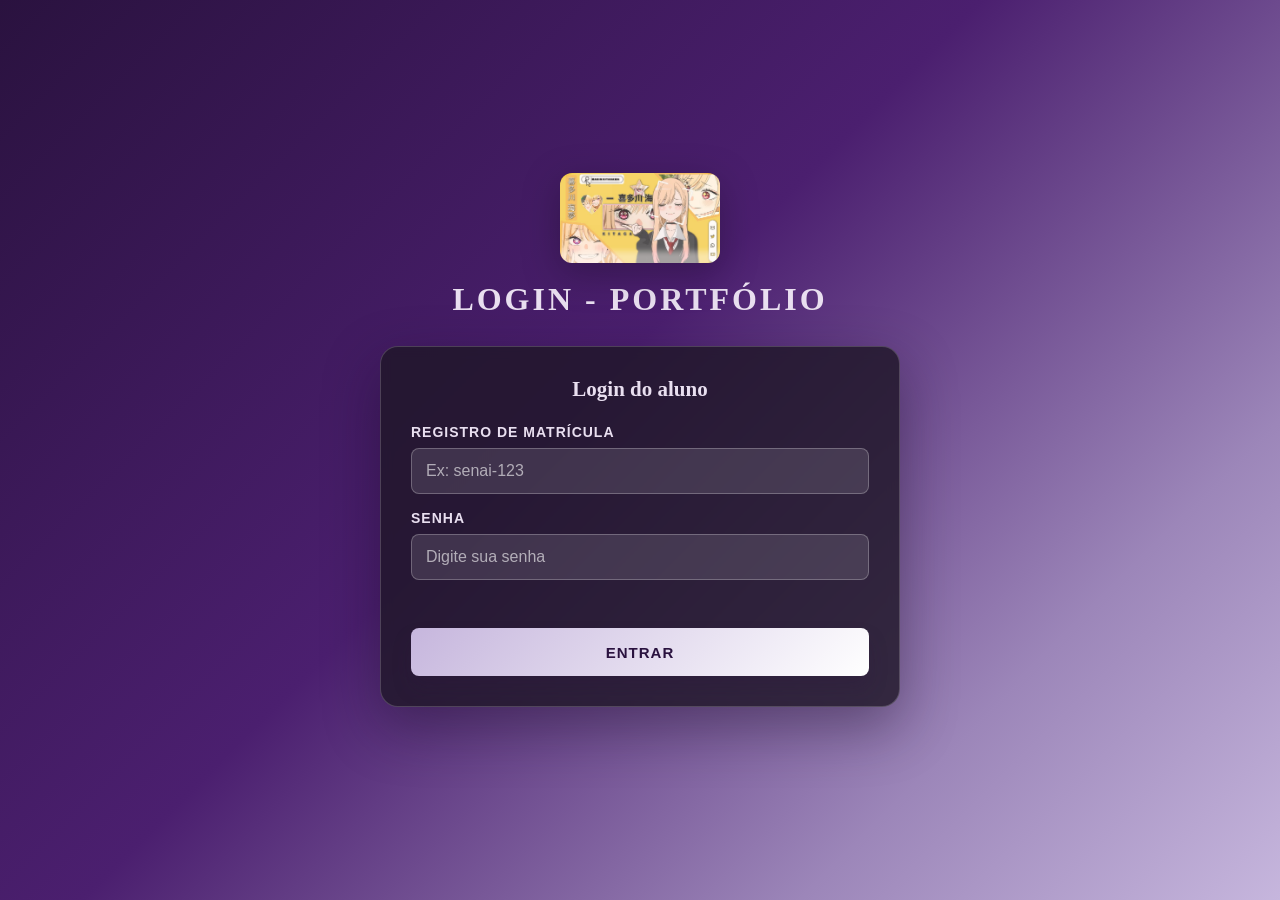
<file: index.html>
<!DOCTYPE html>
<html lang="pt-br">

<head>
    <meta charset="UTF-8">
    <meta name="viewport" content="width=device-width, initial-scale=1.0">
    <title>Login | Portfólio 1DTM</title>
    <link rel="stylesheet" href="style.css">
</head>

<body>
    <main class="container">
        <header class="header">
            <img class="logo" src="Assets/Marin.jpg" alt="Logotipo do Portfólio 1DTM" onerror="this.hidden = true">
            <h1>Login - Portfólio</h1>
        </header>

        <form id="loginForm" class="login" method="post" novalidate>
            <h2>Login do aluno</h2>

            <div class="campo">
                <label for="usuario">Registro de Matrícula</label>
                <input type="text" id="usuario" name="usuario" placeholder="Ex: senai-123" autocomplete="username" required>
            </div>

            <div class="campo">
                <label for="senha">Senha</label>
                <input type="password" id="senha" name="senha" placeholder="Digite sua senha" autocomplete="current-password" required>
            </div>

            <p class="erro" id="erro" role="alert"></p>

            <button class="login-btn" type="submit">Entrar</button>
        </form>
    </main>

    <script src="app.js"></script>
</body>

</html>
</file>
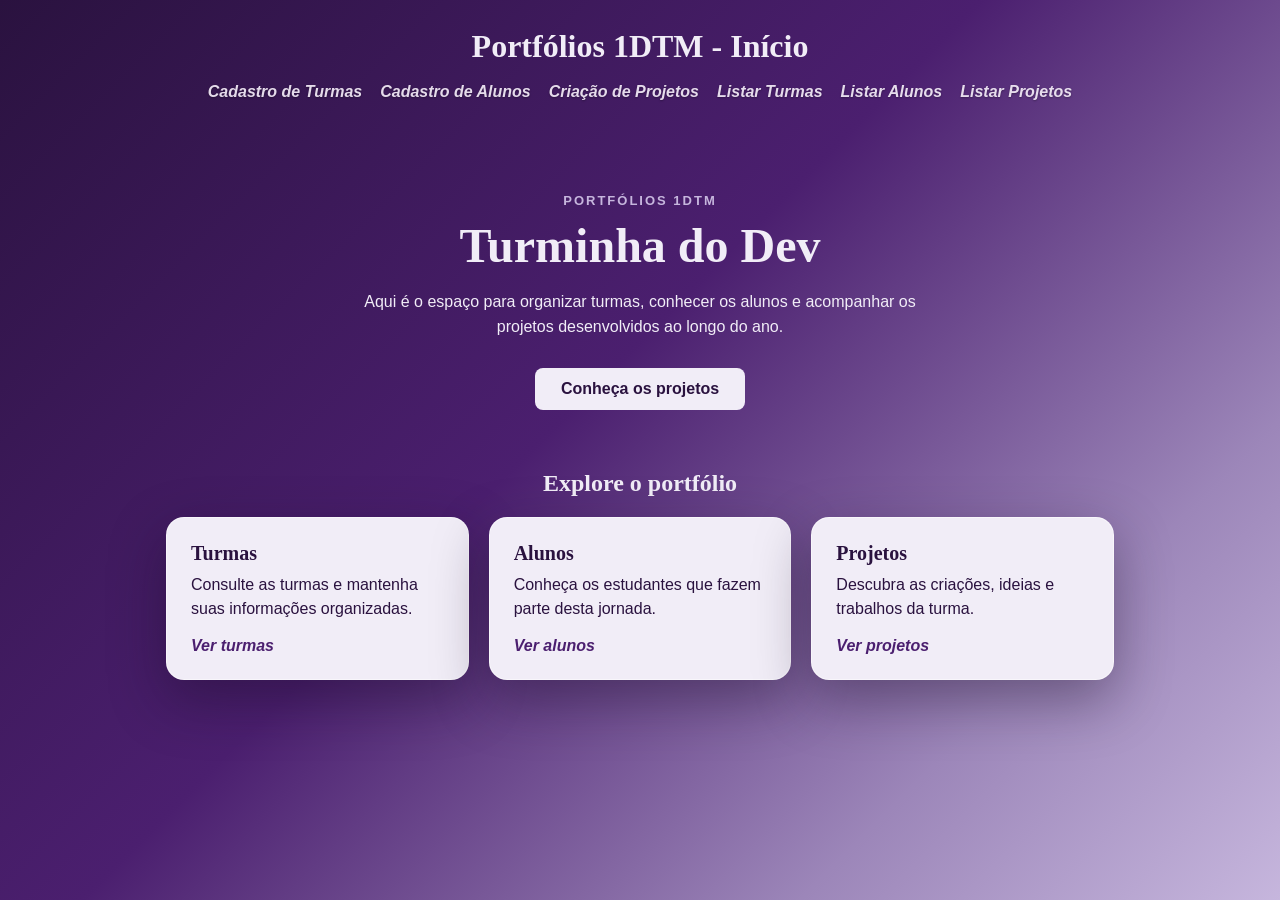
<file: Inicio/Index.html>
<!DOCTYPE html>
<html lang="pt-br">

<head>
    <meta charset="UTF-8">
    <meta name="viewport" content="width=device-width, initial-scale=1.0">
    <title>Portfólios 1DTM | Início</title>
    <link rel="stylesheet" href="style.css">
</head>

<body>
    <header>
        <h1>Portfólios 1DTM - Início</h1>
        <nav class="menu" aria-label="Navegação principal">
            <ul>
                <li><a href="Pages/cadastroTurmas.html">Cadastro de Turmas</a></li>
                <li><a href="Pages/cadastroAlunos.html">Cadastro de Alunos</a></li>
                <li><a href="Pages/criarProjetos.html">Criação de Projetos</a></li>
                <li><a href="Pages/listarTurmas.html">Listar Turmas</a></li>
                <li><a href="Pages/listarAlunos.html">Listar Alunos</a></li>
                <li><a href="Pages/listarProjetos.html">Listar Projetos</a></li>
            </ul>
        </nav>
    </header>
    <main>
        <section class="home-intro" aria-labelledby="titulo-inicio">
            <p class="eyebrow">Portfólios 1DTM</p>
            <h2 id="titulo-inicio">Turminha do Dev</h2>
            <p>Aqui é o espaço para organizar turmas, conhecer os alunos e acompanhar os projetos desenvolvidos ao longo do ano.</p>
            <a class="botao-principal" href="Pages/listarProjetos.html">Conheça os projetos</a>
        </section>

        <section class="atalhos" aria-labelledby="titulo-atalhos">
            <h2 id="titulo-atalhos">Explore o portfólio</h2>
            <div class="atalhos-grid">
                <article class="atalho-card">
                    <h3>Turmas</h3>
                    <p>Consulte as turmas e mantenha suas informações organizadas.</p>
                    <a href="Pages/listarTurmas.html">Ver turmas</a>
                </article>
                <article class="atalho-card">
                    <h3>Alunos</h3>
                    <p>Conheça os estudantes que fazem parte desta jornada.</p>
                    <a href="Pages/listarAlunos.html">Ver alunos</a>
                </article>
                <article class="atalho-card">
                    <h3>Projetos</h3>
                    <p>Descubra as criações, ideias e trabalhos da turma.</p>
                    <a href="Pages/listarProjetos.html">Ver projetos</a>
                </article>
            </div>
        </section>
    </main>
</body>

</html>
</file>
<file: style.css>
* {
	box-sizing: border-box;
}

body {
	min-height: 100vh;
	margin: 0;
	font-family: Arial, sans-serif;
	color: #E9DFF0;
	background: linear-gradient(135deg, #2A123F, #4B1F6F 45%, #9C86B9 78%, #C6B6DD);
}

.container {
	width: 100%;
	max-width: 560px;
	min-height: 100vh;
	margin: auto;
	padding: 40px 20px 60px;
	display: flex;
	flex-direction: column;
	align-items: center;
	justify-content: center;
}

.header {
	width: 100%;
	margin-bottom: 28px;
	text-align: center;
}

.logo {
	display: block;
	width: 160px;
	max-width: 60%;
	margin: 0 auto 18px;
	border-radius: 12px;
	filter: drop-shadow(0 10px 18px #00000040);
}

h1 {
	margin: 0;
	font-family: Georgia, serif;
	font-size: 32px;
	letter-spacing: 3px;
	text-transform: uppercase;
}

.login {
	width: 100%;
	padding: 30px;
	border: 1px solid #FFFFFF2E;
	border-radius: 18px;
	background: #1F1628D1;
	box-shadow: 0 20px 55px #16092366;
	backdrop-filter: blur(6px);
}

.login h2 {
	margin: 0 0 22px;
	font-family: Georgia, serif;
	font-size: 21px;
	text-align: center;
}

.campo {
	margin-bottom: 16px;
}

.campo label {
	display: block;
	margin-bottom: 8px;
	font-size: 14px;
	font-weight: bold;
	letter-spacing: 1px;
	text-transform: uppercase;
}

.campo input {
	width: 100%;
	min-height: 46px;
	padding: 12px 14px;
	border: 1px solid #FFFFFF40;
	border-radius: 8px;
	outline: none;
	background: #FFFFFF1F;
	color: #FFFFFF;
	font: inherit;
}

.campo input::placeholder {
	color: #FFFFFF99;
}

.campo input:focus {
	border-color: #FFFFFF99;
	box-shadow: 0 0 0 3px #FFFFFF26;
}

.erro {
	min-height: 20px;
	margin: 0 0 4px;
	color: #FFB4BD;
	font-size: 15px;
	font-weight: bold;
}

.login-btn {
	width: 100%;
	min-height: 48px;
	margin-top: 8px;
	padding: 14px;
	border: none;
	border-radius: 8px;
	background: linear-gradient(135deg, #C6B6DD, #FFFFFF);
	color: #2A123F;
	font: inherit;
	font-weight: bold;
	font-size: 15px;
	letter-spacing: 1px;
	text-transform: uppercase;
	cursor: pointer;
	box-shadow: 0 12px 18px #2B183D40;
}

.login-btn:hover {
	transform: translateY(-1px);
	box-shadow: 0 16px 22px #2B183D59;
}
</file>
<file: Inicio/style.css>
* {
	box-sizing: border-box;
}

body {
	min-height: 100vh;
	margin: 0;
	display: flex;
	flex-direction: column;
	align-items: center;
	color: #F1EDF7;
	font-family: "Segoe UI", Arial, sans-serif;
	background: linear-gradient(135deg, #2A123F, #4B1F6F 45%, #9C86B9 78%, #C6B6DD);
}

header {
	width: 100%;
	padding: 28px 16px 8px;
	text-align: center;
}

header h1 {
	margin: 0 0 18px;
	font-family: Georgia, serif;
	font-size: 32px;
}

.menu ul {
	display: flex;
	flex-wrap: wrap;
	justify-content: center;
	gap: 8px 18px;
	margin: 0;
	padding: 0;
	list-style: none;
}

a {
	color: #F4EDF9EB;
	font-weight: 600;
	font-style: italic;
	text-decoration: none;
	text-shadow: 0 1px 2px #0000004D;
	transition: color 0.2s ease;
}

a:hover,
a:focus-visible {
	color: #FFFFFF;
	text-decoration: underline;
}

main {
	width: 100%;
	max-width: 980px;
	padding: 24px 16px 56px;
}

/* Apresentação */

.home-intro {
	padding: 60px 16px;
	text-align: center;
}

.eyebrow {
	margin: 0 0 12px;
	color: #C6B6DD;
	font-size: 13px;
	font-weight: 700;
	letter-spacing: 2px;
	text-transform: uppercase;
}

.home-intro h2 {
	margin: 0 0 16px;
	font-family: Georgia, serif;
	font-size: 48px;
	line-height: 1.1;
}

.home-intro p:not(.eyebrow) {
	max-width: 560px;
	margin: 0 auto 28px;
	line-height: 1.6;
}

.botao-principal {
	display: inline-block;
	padding: 12px 26px;
	border-radius: 8px;
	background: #F1EDF7;
	color: #2A123F;
	font-style: normal;
	font-weight: 700;
	text-shadow: none;
	transition: background 0.2s, transform 0.2s;
}

.botao-principal:hover,
.botao-principal:focus-visible {
	background: #FFFFFF;
	color: #2A123F;
	text-decoration: none;
	transform: translateY(-1px);
}

/* Atalhos */

.atalhos h2 {
	margin: 0 0 20px;
	text-align: center;
	font-family: Georgia, serif;
	font-size: 24px;
}

.atalhos-grid {
	display: grid;
	grid-template-columns: repeat(auto-fit, minmax(240px, 1fr));
	gap: 20px;
}

.atalho-card {
	padding: 24px;
	border: 1px solid #FFFFFF80;
	border-radius: 18px;
	background: #F1EDF7;
	color: #2A123F;
	box-shadow: 0 20px 55px #16092366;
}

.atalho-card h3 {
	margin: 0 0 8px;
	font-family: Georgia, serif;
	font-size: 20px;
}

.atalho-card p {
	margin: 0 0 16px;
	line-height: 1.5;
}

.atalho-card a {
	color: #4B1F6F;
	text-shadow: none;
}

.atalho-card a:hover {
	color: #2A123F;
}
</file>
